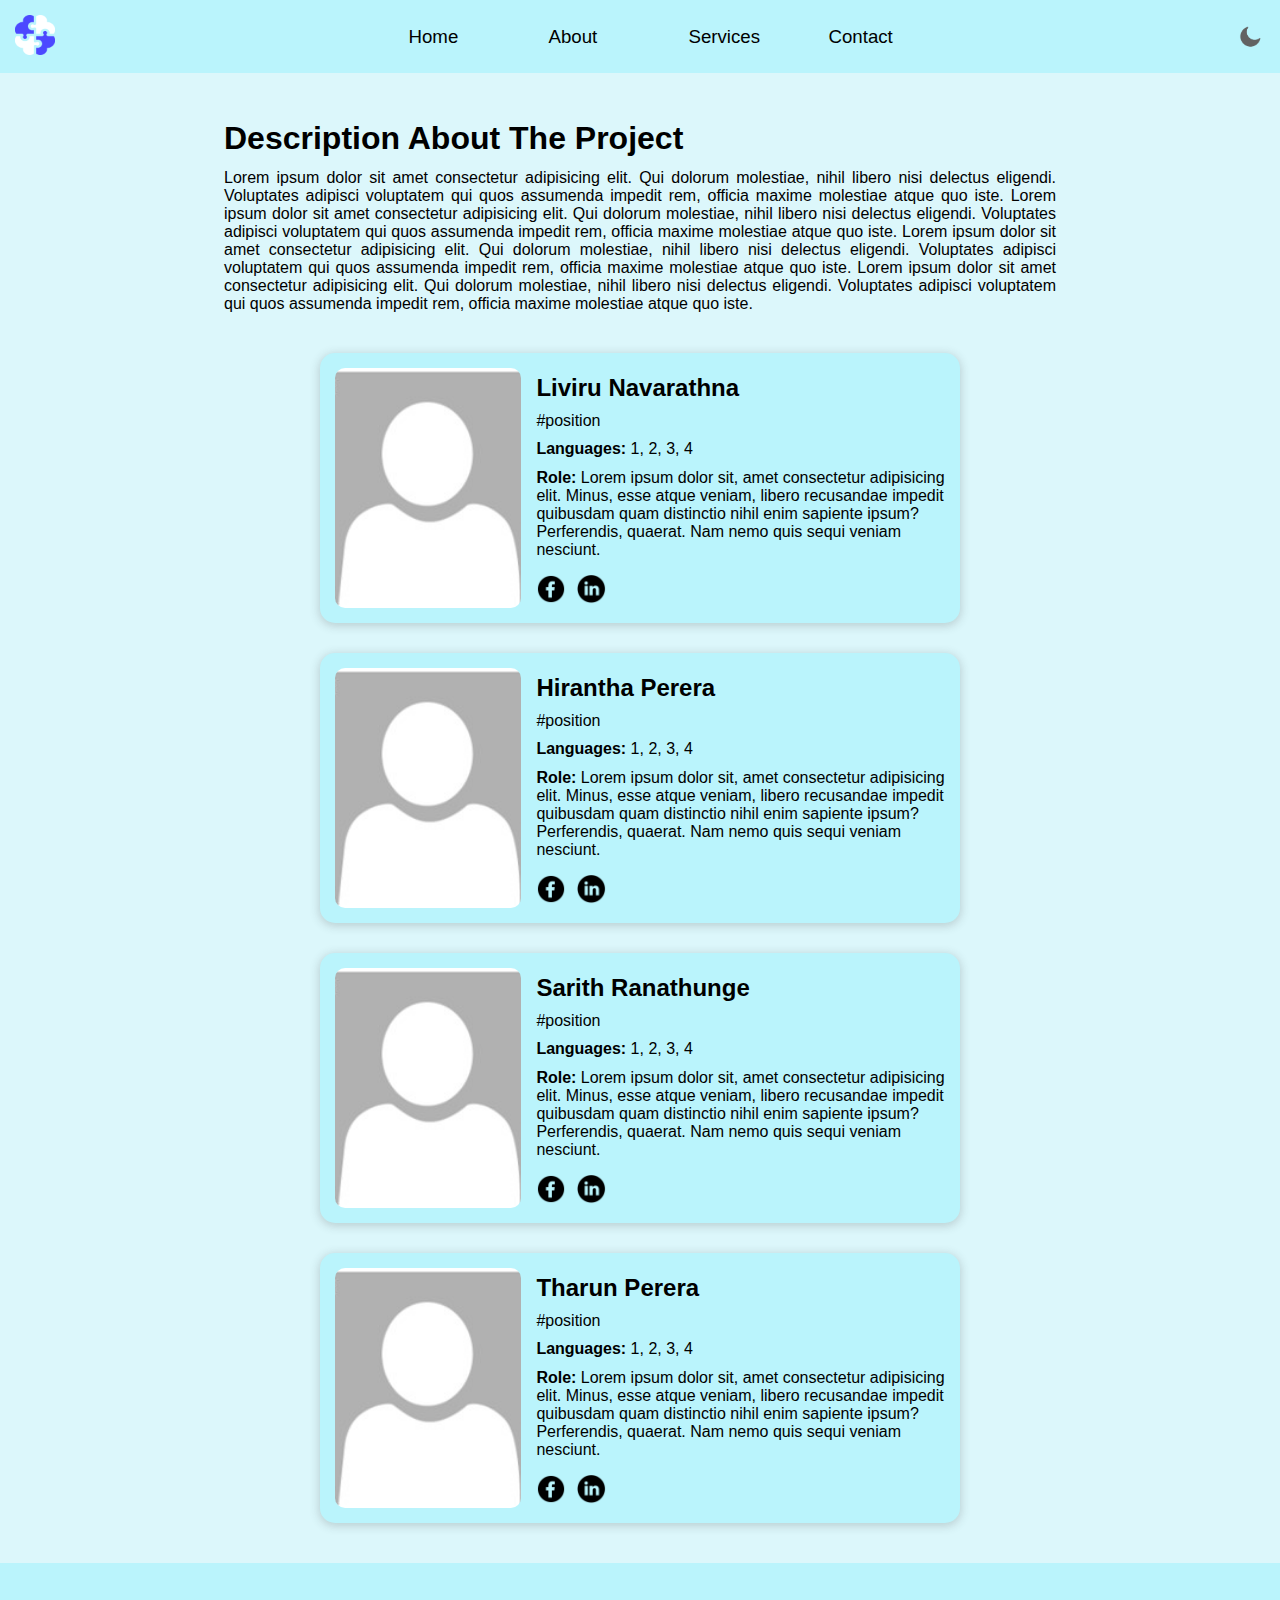
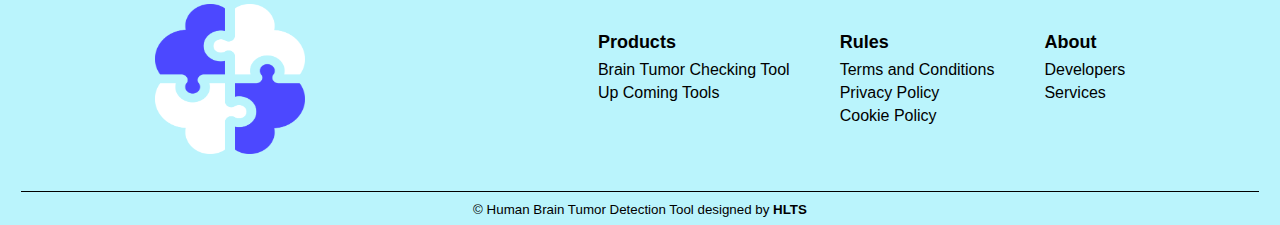
<file: about.html>
<!DOCTYPE html>
<html lang="en">
    <head>
        <meta charset="UTF-8">
        <meta name="viewport" content="width=device-width, initial-scale=1.0">
        <link rel="stylesheet" href="style.css">
        <link rel="stylesheet" href="about.css">
        <title>Human Brain Tumor Detection Tool</title>
        <script src="script.js"></script>
    </head>
    <body>
        <!-- Menu-bar -->
        <div class="header" id="header-placeholder"></div>
    
        <!-- Middle-section -->
        <div class="middle-section">
           <div class="description-section">
               <h1>Description About The Project</h1>
               <p>
                Lorem ipsum dolor sit amet consectetur adipisicing elit. Qui dolorum molestiae, 
                nihil libero nisi delectus eligendi. Voluptates adipisci voluptatem qui quos 
                assumenda impedit rem, officia maxime molestiae atque quo iste. Lorem ipsum dolor sit amet consectetur adipisicing elit. Qui dolorum molestiae, 
                nihil libero nisi delectus eligendi. Voluptates adipisci voluptatem qui quos 
                assumenda impedit rem, officia maxime molestiae atque quo iste. Lorem ipsum dolor sit amet consectetur adipisicing elit. Qui dolorum molestiae, 
                nihil libero nisi delectus eligendi. Voluptates adipisci voluptatem qui quos 
                assumenda impedit rem, officia maxime molestiae atque quo iste. Lorem ipsum dolor sit amet consectetur adipisicing elit. Qui dolorum molestiae, 
                nihil libero nisi delectus eligendi. Voluptates adipisci voluptatem qui quos 
                assumenda impedit rem, officia maxime molestiae atque quo iste.
            </p>
           </div>
    
           <!-- person one -->
            <div class="personal-details-box one-box">
                <div class="personal-image"></div>
                <div class="detail">
                    <h2>Liviru Navarathna</h2>
                    <p>#position</p>
                    <p> <b>Languages:</b> 1, 2, 3, 4</p>
                    <p> 
                        <b>Role:</b> Lorem ipsum dolor sit, amet consectetur adipisicing elit. 
                        Minus, esse atque veniam, libero recusandae impedit quibusdam quam 
                        distinctio nihil enim sapiente ipsum? Perferendis, quaerat. Nam nemo 
                        quis sequi veniam nesciunt.
                    </p>
                    <div class="social-media">
                        <a href="https://www.facebook.com" ><img class="facebook" src="images/facebook.png" alt="Facebook"></a>
                        <a href="https://www.linkedin.com" ><img class="linkedin" src="images/linkedin.png" alt="LinkedIn"></a>
                    </div>
                </div>
            </div>

            <!-- person two -->
            <div class="personal-details-box">
                <div class="personal-image"></div>
                <div class="detail">
                    <h2>Hirantha Perera</h2>
                    <p>#position</p>
                    <p> <b>Languages:</b> 1, 2, 3, 4</p>
                    <p> 
                        <b>Role:</b> Lorem ipsum dolor sit, amet consectetur adipisicing elit. 
                        Minus, esse atque veniam, libero recusandae impedit quibusdam quam 
                        distinctio nihil enim sapiente ipsum? Perferendis, quaerat. Nam nemo 
                        quis sequi veniam nesciunt.
                    </p>
                    <div class="social-media">
                        <a href="https://www.facebook.com" ><img class="facebook" src="images/facebook.png" alt="Facebook"></a>
                        <a href="https://www.linkedin.com" ><img class="linkedin" src="images/linkedin.png" alt="LinkedIn"></a>
                    </div>
                </div>
            </div>

            <!-- person three -->
            <div class="personal-details-box">
                <div class="personal-image"></div>
                <div class="detail">
                    <h2>Sarith Ranathunge</h2>
                    <p>#position</p>
                    <p> <b>Languages:</b> 1, 2, 3, 4</p>
                    <p> 
                        <b>Role:</b> Lorem ipsum dolor sit, amet consectetur adipisicing elit. 
                        Minus, esse atque veniam, libero recusandae impedit quibusdam quam 
                        distinctio nihil enim sapiente ipsum? Perferendis, quaerat. Nam nemo 
                        quis sequi veniam nesciunt.
                    </p>
                    <div class="social-media">
                        <a href="https://www.facebook.com" ><img class="facebook" src="images/facebook.png" alt="Facebook"></a>
                        <a href="https://www.linkedin.com" ><img class="linkedin" src="images/linkedin.png" alt="LinkedIn"></a>
                    </div>
                </div>
            </div>

            <!-- person four -->
            <div class="personal-details-box four-box">
                <div class="personal-image"></div>
                <div class="detail">
                    <h2>Tharun Perera</h2>
                    <p>#position</p>
                    <p> <b>Languages:</b> 1, 2, 3, 4</p>
                    <p> 
                        <b>Role:</b> Lorem ipsum dolor sit, amet consectetur adipisicing elit. 
                        Minus, esse atque veniam, libero recusandae impedit quibusdam quam 
                        distinctio nihil enim sapiente ipsum? Perferendis, quaerat. Nam nemo 
                        quis sequi veniam nesciunt.
                    </p>
                    <div class="social-media">
                        <a href="https://www.facebook.com" ><img class="facebook" src="images/facebook.png" alt="Facebook"></a>
                        <a href="https://www.linkedin.com" ><img class="linkedin" src="images/linkedin.png" alt="LinkedIn"></a>
                    </div>
                </div>
            </div> 
           
        </div>
        
    
        <!-- Footer-bar -->
        <div class="footer" id="footer-placeholder"></div>
    </body>
</html>
</file>
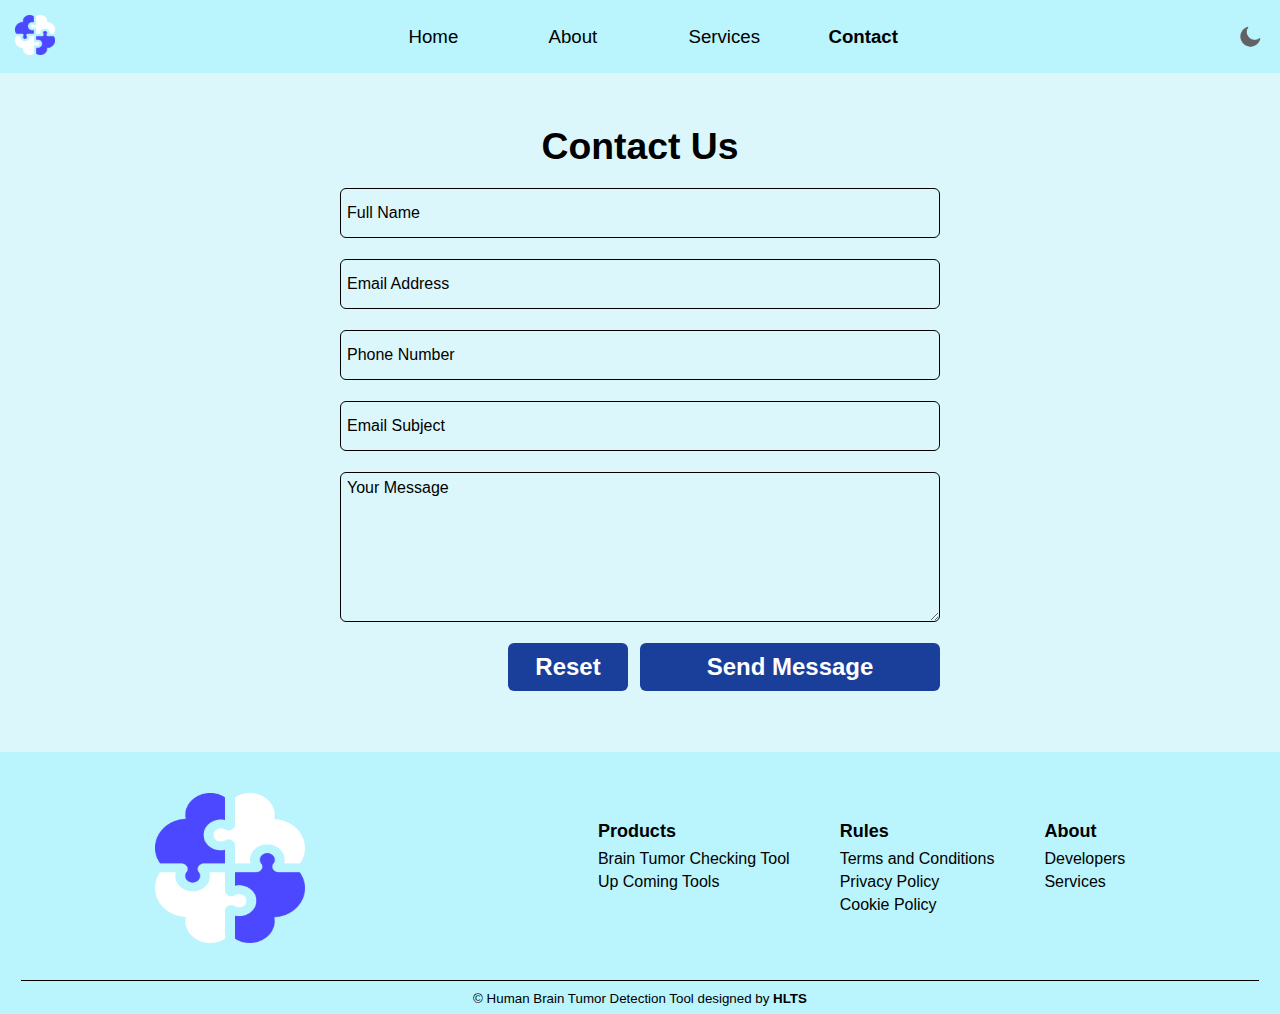
<file: contact.html>
<!DOCTYPE html>
<html lang="en">
<head>
    <meta charset="UTF-8">
    <meta name="viewport" content="width=device-width, initial-scale=1.0">
    <link rel="stylesheet" href="style.css">
    <link rel="stylesheet" href="contact.css">
    <title>Human Brain Tumor Detection Tool</title>
    <script src="script.js"></script>
</head>
<body>
    <!-- Menu-bar -->
    <div class="header" id="header-placeholder"></div>

    <!-- Middle-section -->
    <div class="contact_section">
        <div class="contact-container">
            <h1>Contact Us</h1>
            <form action="#" method="post">
                <div class="form-group">
                    <input placeholder="Full Name" type="text" id="name" name="name" required>
                </div>
                <div class="form-group">
                    <input placeholder="Email Address" type="email" id="email" name="email" required>
                </div>
                <div class="form-group">
                    <input placeholder="Phone Number" type="tel" id="phone" name="phone" required>
                </div>
                <div class="form-group">
                    <input placeholder="Email Subject" type="tel" id="phone" name="phone" required>
                </div>
                <div class="form-group">
                    <textarea placeholder="Your Message" id="message" name="message" rows="4" required></textarea>
                </div>
                <div class="form-group button-area">
                    <button type="submit" class="reset">Reset</button>
                    <button type="submit" class="send-message">Send Message</button>
                </div>
            </form>
        </div>
    </div>

    <!-- Footer-bar -->
    <div class="footer" id="footer-placeholder"></div>
</body>
</html>
</file>
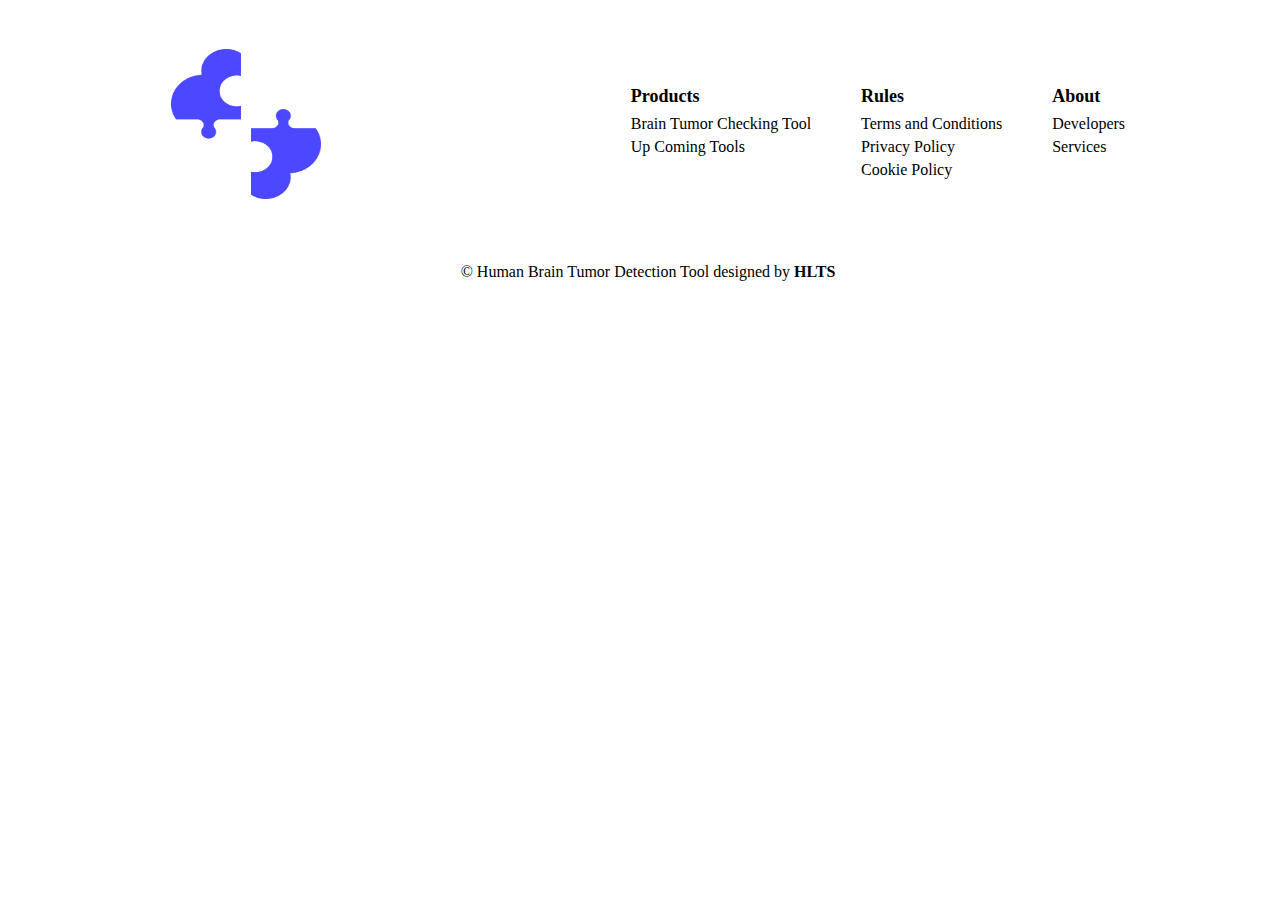
<file: footer.html>
<!DOCTYPE html>
<html lang="en">
<head>
    <meta charset="UTF-8">
    <meta name="viewport" content="width=device-width, initial-scale=1.0">
    <link rel="stylesheet" href="footer.css">
    <script src="script.js"></script>
</head>
<body>
    <footer>
        <div class="footer-data">
            <div class="image-logo">
                <img src="images/logo.png" alt="Logo" />
            </div>
            <div class="details">
                <div class="details-one">
                    <p>Products</p>
                    <a href="">Brain Tumor Checking Tool</a>
                    <a href="">Up Coming Tools</a>
                </div>
                <div class="details-one">
                    <p>Rules</p>
                    <a href="">Terms and Conditions</a>
                    <a href="">Privacy Policy</a>
                    <a href="">Cookie Policy</a>
                </div>
                <div class="details-one">
                    <p>About</p>
                    <a href="">Developers</a>
                    <a href="">Services</a>
                </div>
            </div>
        </div>
        <div class="line"></div>
        <P>&copy; Human Brain Tumor Detection Tool designed by <b>HLTS</b></P> 
    </footer>
</body>
</html>
</file>
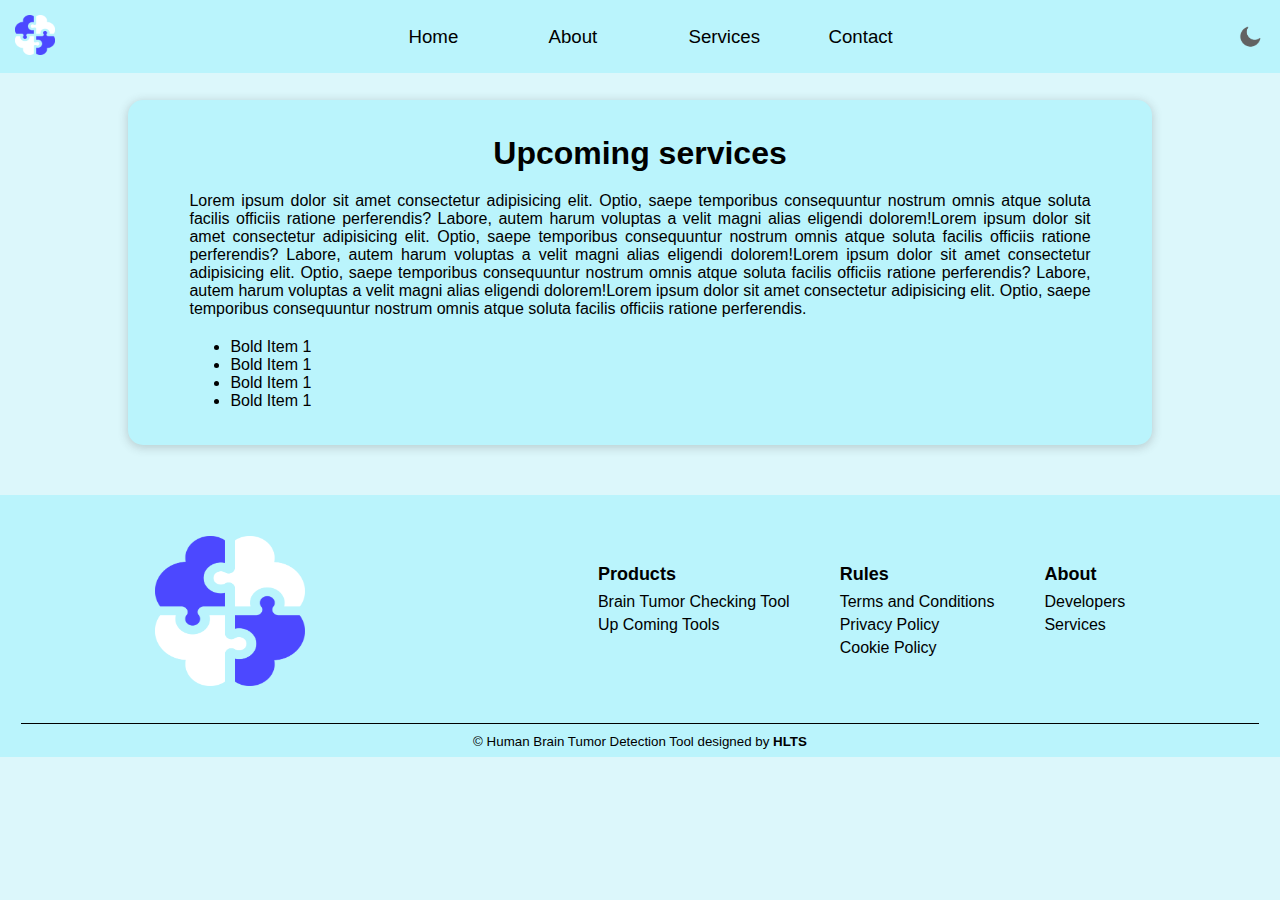
<file: services.html>
<!DOCTYPE html>
<html lang="en">
<head>
    <meta charset="UTF-8">
    <meta name="viewport" content="width=device-width, initial-scale=1.0">
    <link rel="stylesheet" href="style.css">
    <link rel="stylesheet" href="services.css">
    <title>Human Brain Tumor Detection Tool</title>
    <script src="script.js"></script>
</head>
<body>
    <!-- Menu-bar -->
    <div class="header" id="header-placeholder"></div>

    <!-- Middle-section -->
    <div class="service-section">
       <div class="service-section-details">
            <h1>Upcoming services</h1>
            <p>Lorem ipsum dolor sit amet consectetur adipisicing elit.
                Optio, saepe temporibus consequuntur nostrum omnis 
                atque soluta facilis officiis ratione perferendis? 
                Labore, autem harum voluptas a velit magni alias 
                eligendi dolorem!Lorem ipsum dolor sit amet consectetur adipisicing elit.
                Optio, saepe temporibus consequuntur nostrum omnis 
                atque soluta facilis officiis ratione perferendis? 
                Labore, autem harum voluptas a velit magni alias 
                eligendi dolorem!Lorem ipsum dolor sit amet consectetur adipisicing elit.
                Optio, saepe temporibus consequuntur nostrum omnis 
                atque soluta facilis officiis ratione perferendis? 
                Labore, autem harum voluptas a velit magni alias 
                eligendi dolorem!Lorem ipsum dolor sit amet consectetur adipisicing elit.
                Optio, saepe temporibus consequuntur nostrum omnis 
                atque soluta facilis officiis ratione perferendis.
            </p>
            <ul>
                <li>Bold Item 1</li>
                <li>Bold Item 1</li>
                <li>Bold Item 1</li>
                <li>Bold Item 1</li>
            </ul>
       </div>
    </div>


    <!-- Footer-bar -->
    <div class="footer" id="footer-placeholder"></div>
</body>
</html>
</file>
<file: style.css>
:root {
    --main-color: #baf4fc;
    --menu-font-size:14pt;
    --body-color: #dcf7fb;
    --font-color: #000000;
    --button-color:#1a3f9b;
    --button-text-color:#ffffff;
    --button-font-size:24pt;
    --font-family-sans: 'Roboto', sans-serif;
    --footer-font-size:10pt;
    --span-font-color:#777;
    --pdf-link-color:#1a3f9b;
}

.dark-mode {
    --main-color: #395662;
    --body-color: rgb(81, 112, 125);
    --font-color: #ffffff;
    --button-color:#eef1f7;
    --button-text-color:#000000;
    --span-font-color:#ffffff;
    --pdf-link-color:#9cb0e1;
}

* {
    margin: 0;
    padding: 0;
    box-sizing: border-box;
}

body {
    background-color: var(--body-color);
    font-family: var(--font-family-sans);
    display: flex;
    flex-direction: column;
}

.header{
    width: 100%;
    position: fixed;
}

.home{
    font-weight: bold;
}

.root {
    width: 100%;
    height: 100vh;
    display: flex;
    flex-direction: row;
    justify-content: center;
    align-items: center;
}

.one{
    background-color: #777;
}

.two{
    background-color: #9cb0e1;
}

.image-proceed-section{
    width: 80%;
    height: 620px;
    background-color: var(--main-color);
    border: none;
    border-radius: 40px;
    padding: 0.5em;
    display: flex;
    flex-direction: row;
    align-items: center;
    margin-top: 75px;
}

#drop-area-section, .button-section{
    width: 90%;
    height: 580px;
    margin: 0.5em;
    display: flex;
    flex-direction: column;
    align-items: center;
}

#drop-area-section{
    padding: 1em;
    height: 590px;
    justify-content: center;
}

#image-show{
    width: 100%;
    height: 100%;
    border-radius: 20px;
    border: 2px dashed #bbb5ff;
    background-color: var(--body-color);
    display: flex;
    flex-direction: column;
    justify-content: center;
    align-items: center;
    text-align: center;
    background-position: center;
    background-size: cover;
}

#image-show img{
    width: 100px;
    margin-top: 25px;
}

#image-show p{
    padding-top: 2.5em;
    font-size: var(--menu-font-size);
}

#image-show span{
    display: block;
    font-size: var(--footer-font-size);
    color: var(--span-font-color);
    margin-top: 2.5em;
}

.button-section{
    padding: 1em;
    padding-top: 2em;
}

.button-section p{
    font-size: var(--menu-font-size);
    color: var(--font-color);
}

#proceed{
    width: 100%;
    font-size: var(--button-font-size);
    font-weight: bolder;
    background-color: var(--button-color);
    color: var(--button-text-color);
    border: none;
    border-radius: 10px;
    padding-top: 0.5em;
    padding-bottom: 0.5em;
    cursor: pointer;
    margin-top: 30px;
}

.footer{
    width: 100%;
}

/* popup window  */
.popup {
    display: none; /* Hidden by default */
    position: fixed;
    top: 53%;
    left: 50%;
    width: 80%;
    height: 620px;
    transform: translate(-50%, -50%);
    background-color: var(--main-color);
    box-shadow: 0 0 20px rgba(0, 0, 0, 0.1);
    padding: 20px;
    border: none;
    border-radius: 40px;
    z-index: 1000;
    text-align: center;
    color: var(--font-color);
    font-family: var(--font-family-sans);
  }
  
  .popup .close {
    position: absolute;
    top: 25px;
    right: 35px;
    cursor: pointer;
  }
  
  #imageStages img {
    width: 150px;
    height: 150px;
    margin: 10px;
    cursor: pointer;
  }
  
  #measurements {
    margin-top: 20px;
  }
  
  #measurements p {
    margin: 5px 0;
    font-size: var(--menu-font-size);
  }

  #popupWindow a{
    color: var(--pdf-link-color);
    cursor: pointer;
    font-size: var(--menu-font-size);
  }

  #popupWindow a:hover{
    color: #ff5555;
    cursor: pointer;
  }
  
/* image popup */
.imagePopup{
    position: fixed;
    top: 50%;
    left: 50%;
    transform: translate(-50%, -50%);
    width: 100%;
    height: 100vh;
    border: none;
    background-color: rgb(18, 18, 18, 0.98);
    display: flex;
    justify-content: center;
    align-items: center;
    z-index: 5;
    overflow: hidden;
    transition: 1s;
}

.top-bar{
    position: absolute;
    top: 0;
    left: 0;
    width: 100%;
    height: 75px;
    background: #000000;
    text-align: center;
    line-height: 50px;
}

.image-name{
    color: #ffffff;
    font-family: var(--font-family-sans);
    font-weight: bold;
    font-size: 24pt;
    margin-top: 10px;
}

.settle-logo, .image-close{
    position: absolute;
    top: 12px;
}

.settle-logo{
    left: 12px;
}

.image-close{
    right: 12px;
    width: 50px;
    height: 50px;
    cursor: pointer;
    color: #ffffff;
}

.arrow-btn{
    position: absolute;
    top: 50%;
    transform: translateY(-50%);
    padding: 10px;
    border: none;
    background: none;
}

.arrow-btn img{
    width: 50px;
    height: 50px;
}

.left-arrow{
    left: 10px;
}

.right-arrow{
    right: 10px;
    transform: translateY(-50%) rotate(180deg);
}

.arrow-btn:hover{
    cursor: pointer;
}

.large-image{
    margin-top: 2.5%;
    position: absolute;
    top: 50%;
    left: 50%;
    width: 35%; 
    height: auto; 
    border: none;
    border-radius: 20px;
    transform: translate(-50%, -50%);
}
</file>
<file: about.css>
.middle-section{
    width: 100%;
    display: flex;
    flex-direction: column;
    align-items: center;
    gap: 2%;
    font-family: var(----font-family-sans);
    color: var(--font-color);
}

.description-section{
    width: 65%;
    margin-top: 120px;
}

.description-section p{
    margin-top: 1.5%;
    text-align: justify;
}

.personal-details-box{
    width: 50%;
    padding: 15px;
    display: flex;
    flex-direction: row;
    justify-content: center;
    gap: 15px;
    border: 1px solid none;
    background-color: var(--main-color);
    border-radius: 15px;
    box-shadow: 0px 2px 10px 1px rgba(52, 52, 52, 0.205);
    margin-top: 15px;
    margin-bottom: 15px;
}

.personal-image{
    width: 750px;
    height: 240px;
    background-image: url(images/upload_image.jpg);
    background-position: center;
    background-repeat: no-repeat;
    background-size: cover;
    border-radius: 10px;
}

.detail{
    display: flex;
    flex-direction: column;
    justify-content: space-around;
    align-items: flex-start;
}

.detail h2{
    margin-top: 5px;
}

.social-media{
    margin-top: 15px;
    display: flex;
    flex-direction: row;
    justify-content: flex-start;
}

.social-media a{
    gap: 10px;
}

.social-media a img{
    height: 30px;
    width: 30px;
    background-image: url();
    background-position: center;
    background-repeat: no-repeat;
    background-size: contain;
    margin-right: 10px;
    cursor: pointer;
}

.detail p{
    margin-top: 10px;
}

.one-box{
    margin-top: 40px;
}

.four-box{
    margin-bottom: 40px;
}
</file>
<file: contact.css>
.contact{
    font-weight: bold;
}

.contact_section {
    width: 100%;
    display: flex;
    flex-direction: column;
    justify-content: center;
    align-items: center;
}

.contact-container {
    width: 600px;
    display: flex;
    flex-direction: column;
    justify-content: center;
    align-items: center;
    font-family: var(--font-family-sans);
    margin-top: 125px;
    margin-bottom: 40px;
    color: var(--font-color);
}

h1{
    font-size: 28pt;
    margin-bottom: 20px;
}

form {
    width: 100%;
    display: flex;
    flex-direction: column;
}

.form-group {
    display: flex;
    flex-direction: row;
    margin-bottom: 21px;
}

input, textarea {
    width: 100%;
    padding: 6px;
    box-sizing: border-box;
    border: 1px solid transparent;
    border-radius: 6px;
    background-color: transparent;
    font-family: var(--font-family-sans);
    font-size:  12pt;
    border: 1px solid var(--font-color);
}

input::placeholder, textarea::placeholder {
    color: var(--font-color);
}

input:focus, textarea:focus {
    outline: none;
    border: 2px solid var(--font-color);
}

input{
    height: 50px;
}

textarea{
    height: 150px;
}

.button-area{
    justify-content: flex-end;
    gap: 2%;
}

.reset, .send-message {
    font-size: 18pt;
    font-weight: bold;
    background-color: var(--button-color);
    color: var(--button-text-color);
    padding: 10px;
    border: none;
    border-radius: 6px;
    cursor: pointer;
}
.reset{
    width: 20%;
    margin-left: 10px;
}

.send-message{
    width: 50%;
}

.send-message:hover {
    background-color: #39d641d1;
}

.reset:hover {
    background-color: #e03636;
}
</file>
<file: footer.css>
footer {
    background-color: var(--main-color);
    text-align: center;
    padding: 0.5em;
    width: 100%;
    bottom: 0;
    color: var(--font-color);
    display: flex;
    flex-direction: column;
    justify-content: center;
    align-items: center;
}

.footer-data{
    width: 100%;
    height: 220px;
    display: flex;
    flex-direction: row;
    justify-content: space-around;
    /* align-items: center; */
}

.image-logo{
    align-self: center;
}

.image-logo img{
    width: 150px;
    height: 150px;
}

.details{
    display: flex;
    flex-direction: row;
    gap: 50px;
    align-self: center;
}

.details-one{
    display: flex;
    flex-direction: column;
    align-items: flex-start;
}

.details-one p{
    font-size: large;
    font-weight: bold;
    margin-bottom: 8px;
}

.details-one a{
    text-decoration: none;
    color: var(--font-color);
    margin-bottom: 5px;
    font-size: 12pt;
}

.line{
    width: 98%;
    height: 1px;
    background-color: var(--font-color);
    margin-bottom: 10px;
}

footer p{
    font-size: var(--footer-font-size);
}
</file>
<file: services.css>
.service-section {
    width: 100%;
    display: flex;
    flex-direction: column;
    align-items: center;
}

.service-section-details{
    width: 80%;
    height: auto;
    margin-top: 100px;
    margin-bottom: 50px;
    font-family: var(--font-family-sans);
    border: 1px solid none;
    background-color: var(--main-color);
    border-radius: 15px;
    box-shadow: 0px 2px 10px 1px rgba(52, 52, 52, 0.205);
    color: var(--font-color);
}
.service-section-details h1{
    margin-top: 35px;
    text-align: center;
}

.service-section-details p{
    text-align:justify;
    margin: 20px;
    margin-left: 6%;
    margin-right: 6%;
}

.service-section-details ul{
    margin-left: 10%;
    margin-bottom: 35px;
}
</file>
